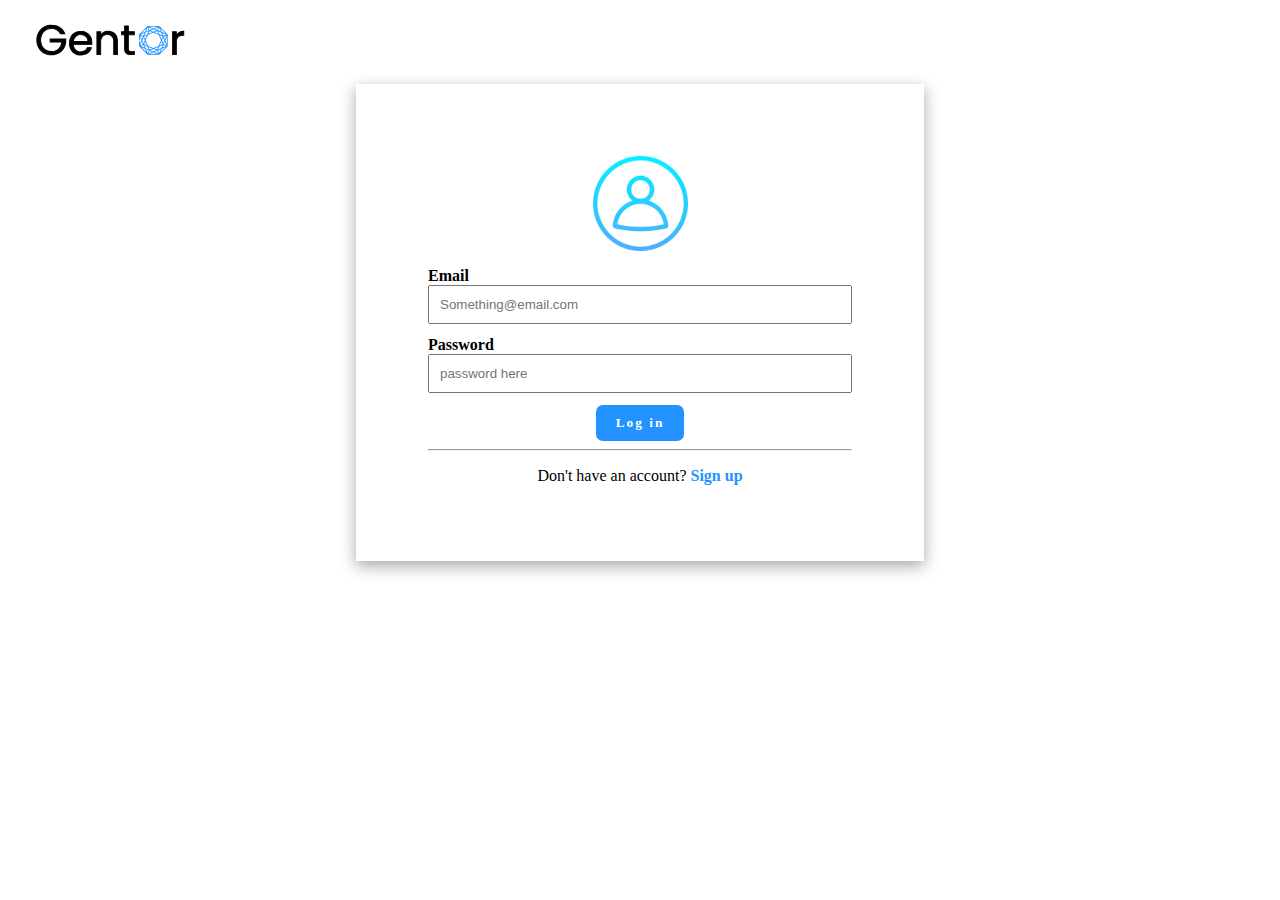
<file: Gentor/views/logIn.html>
<!DOCTYPE html>
<html lang="en">
<head>
    <meta charset="UTF-8">
    <meta http-equiv="X-UA-Compatible" content="IE=edge">
    <meta name="viewport" content="width=device-width, initial-scale=1.0">
    <link rel="stylesheet" href="../styles/logIn style.css">
    <link rel="icon" href="../assets/octagon.svg" type="favicon" sizes="32 * 32"/>
    <title>Gentor</title>
</head>
<body>
    <nav>
        <div id="navcontainer">
            <div id="logocontainer">
                <a href="index.html"><img src="../assets/gentor main.svg" id="GentorLogo"></a>
            </div>
        </div>
    </nav>

    

    <div id="formcontainer">
        <form action="../pscripts/login redirect.php" method="post">
            <div id="piccontainer">
                <img id="userPic" src="../assets/user.png" alt="userpic">
            </div>
            <div>
                <label for="email"><b>Email</b></label>
                <br>
                <input required name="email" type="email" name="email" id="email" placeholder="Something@email.com">
            </div>
            <div>
                <label for="Password"><b>Password</b></label>
                <br>
                <input required name="password" type="password" name="password" id="password" placeholder="password here">
            </div>
            <div id="submitBtn">
                <button name="login" id="logInBtn" type="submit">Log in</button>
            </div>
            <hr>
            <div id="signInBtn">
                <p>Don't have an account? <b><a href="./signup.html">Sign up</a></b></p>
            </div>
        </form>
    </div>
</body>
</html>
</file>
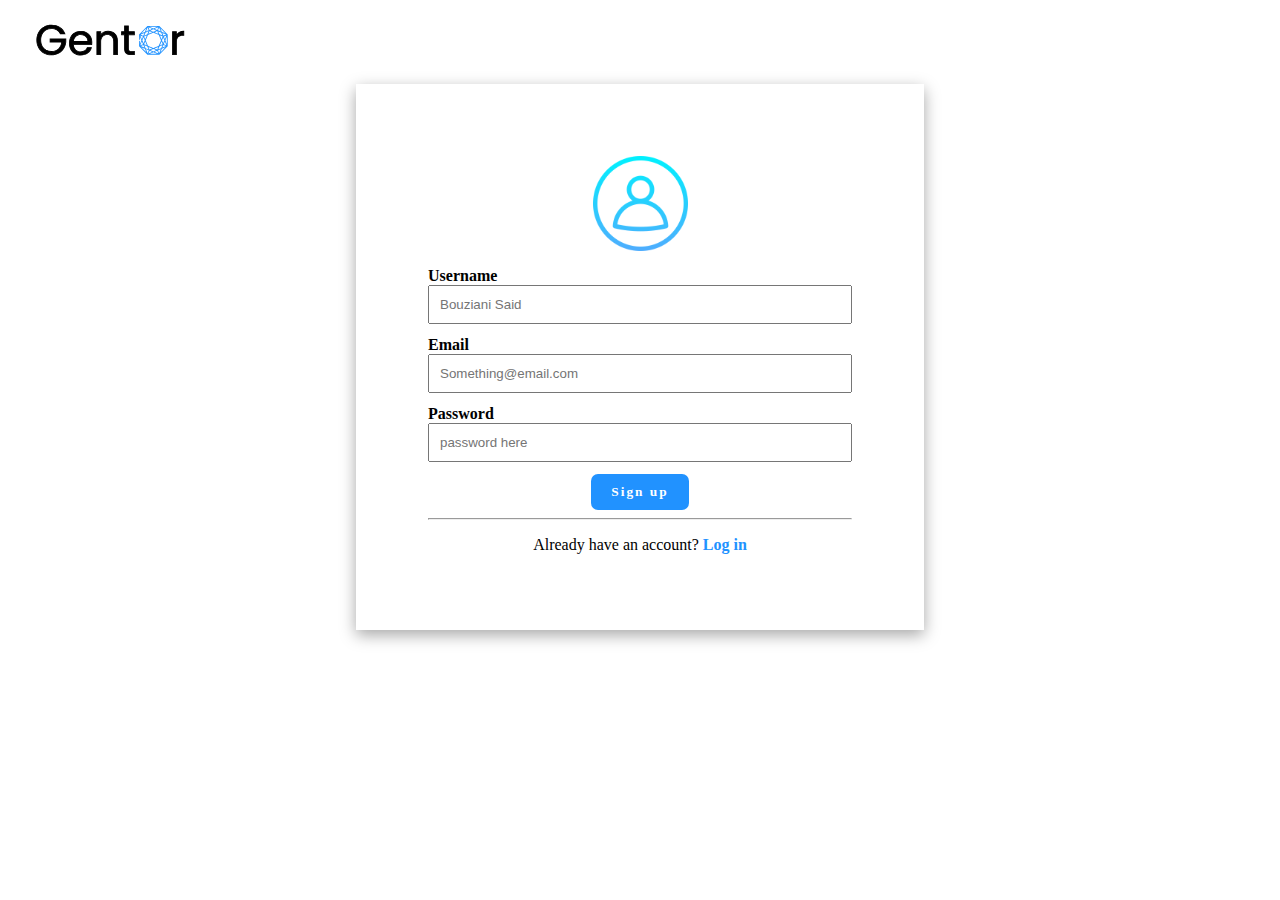
<file: Gentor/views/signup.html>
<!DOCTYPE html>
<html lang="en">
<head>
    <meta charset="UTF-8">
    <meta http-equiv="X-UA-Compatible" content="IE=edge">
    <meta name="viewport" content="width=device-width, initial-scale=1.0">
    <link rel="stylesheet" href="../styles/signup style.css ">
    <link rel="icon" href="../assets/octagon.svg" type="favicon" sizes="32 * 32"/>
    <title>Gentor</title>
</head>
<body>
    <nav>
        <div id="navcontainer">
            <div id="logocontainer">
                <a href="index.html"><img src="../assets/gentor main.svg" id="GentorLogo"></a>
            </div>
        </div>
    </nav>

    

    <div id="formcontainer">
        <form action="../pscripts/signup redirect.php" method="post">
            <div id="piccontainer">
                <img id="userPic" src="../assets/user.png" alt="userpic">
            </div>
            <div>
                <label for="email"><b>Username</b></label>
                <br>
                <input name="username" type="text" name="email" id="email" placeholder="Bouziani Said">
            </div>
            <div>
                <label for="email"><b>Email</b></label>
                <br>
                <input name="email" type="email" name="email" id="email" placeholder="Something@email.com">
            </div>
            <div>
                <label for="Password"><b>Password</b></label>
                <br>
                <input name=password type="password" name="password" id="password" placeholder="password here">
            </div>
            <div id="submitBtn">
                <button name="signup" id="signUpBtn" type="submit">Sign up</button>
            </div>
            <hr>
            <div id="logInBtn">
                <p>Already have an account? <b><a href="../views/logIn.html">Log in</a></b></p>
            </div>
        </form>
    </div>
</body>
</html>
</file>
<file: Gentor/styles/logIn style.css>
html, body{
    margin: 0;
    padding: 0;
    font-family: 'poppins';
}
#GentorLogo{
    height: 80px;
    width: 150px;

}
nav{
    padding-left: 35px;
}

#formcontainer{
padding: 60px;
display:flex;
justify-content: center;
width: 35%;
margin: 0 auto;
box-shadow: rgba(0, 0, 0, 0.35) 0px 5px 15px;
height: 50%;
}
#formcontainer #submitBtn ,#signInBtn, #piccontainer {
    text-align: center;
}
input{
    width: 400px;
    padding: 10px;
}
#formcontainer div{
    margin-top: 12px;
}


#logInBtn{
    padding: 10px;
    padding-left: 20px;
    padding-right: 20px;
    background-color: #2192ff;
    border-radius: 7px;
    border: none;
    color: white;
    font-family: 'poppins';
    letter-spacing: 2px;
    font-weight: bold;
    cursor: pointer;
}
#logInBtn:hover {
    background-color: #205295;
    transition: 0.5s ease-in;
}
#userPic{
 height: 95px;
}
#piccontainer{
    margin-top: 0px;
}
#signInBtn a{
    text-decoration: none;
    color: #2192ff;
}
</file>
<file: Gentor/styles/signup style.css>
html, body{
    margin: 0;
    padding: 0;
    font-family: 'poppins';
}
#GentorLogo{
    height: 80px;
    width: 150px;

}
nav{
    padding-left: 35px;
}

#formcontainer{
padding: 60px;
display:flex;
justify-content: center;
width: 35%;
margin: 0 auto;
box-shadow: rgba(0, 0, 0, 0.35) 0px 5px 15px;
height: 50%;
}
#userPic{
    height: 95px;
}
#piccontainer{
       margin-top: 0px;
}
#signInBtn a{
       text-decoration: none;
       color: #2192ff;
}
input{
    width: 400px;
    padding: 10px;
}
#signUpBtn{
    padding: 10px;
    padding-left: 20px;
    padding-right: 20px;
    background-color: #2192ff;
    border-radius: 7px;
    border: none;
    color: white;
    font-family: 'poppins';
    letter-spacing: 2px;
    font-weight: bold;
    cursor: pointer;
}
#signUpBtn:hover {
    background-color: #205295;
    transition: 0.5s ease-in;
}
#formcontainer #submitBtn ,#logInBtn, #piccontainer {
    text-align: center;
}
#logInBtn a{
    text-decoration: none;
    color: #2192ff;
}
#formcontainer div{
    margin-top: 12px;
}
</file>
